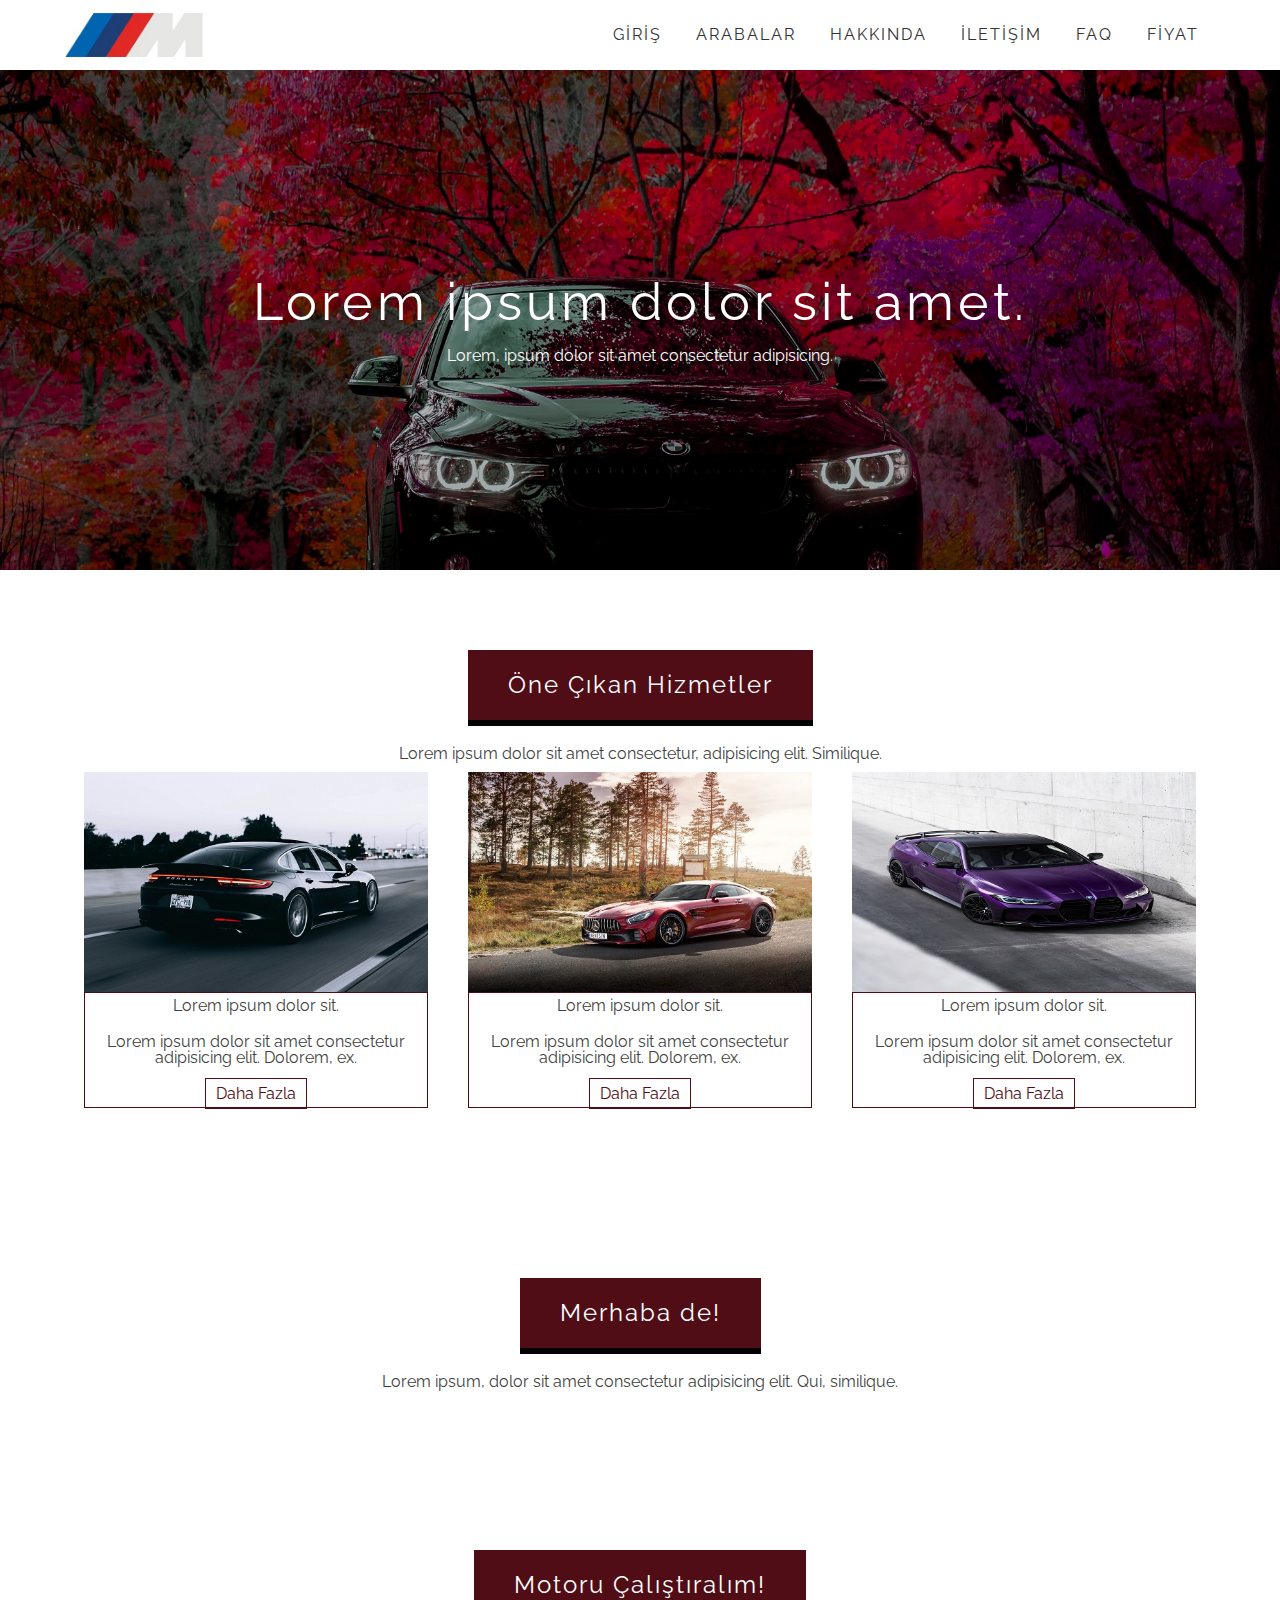
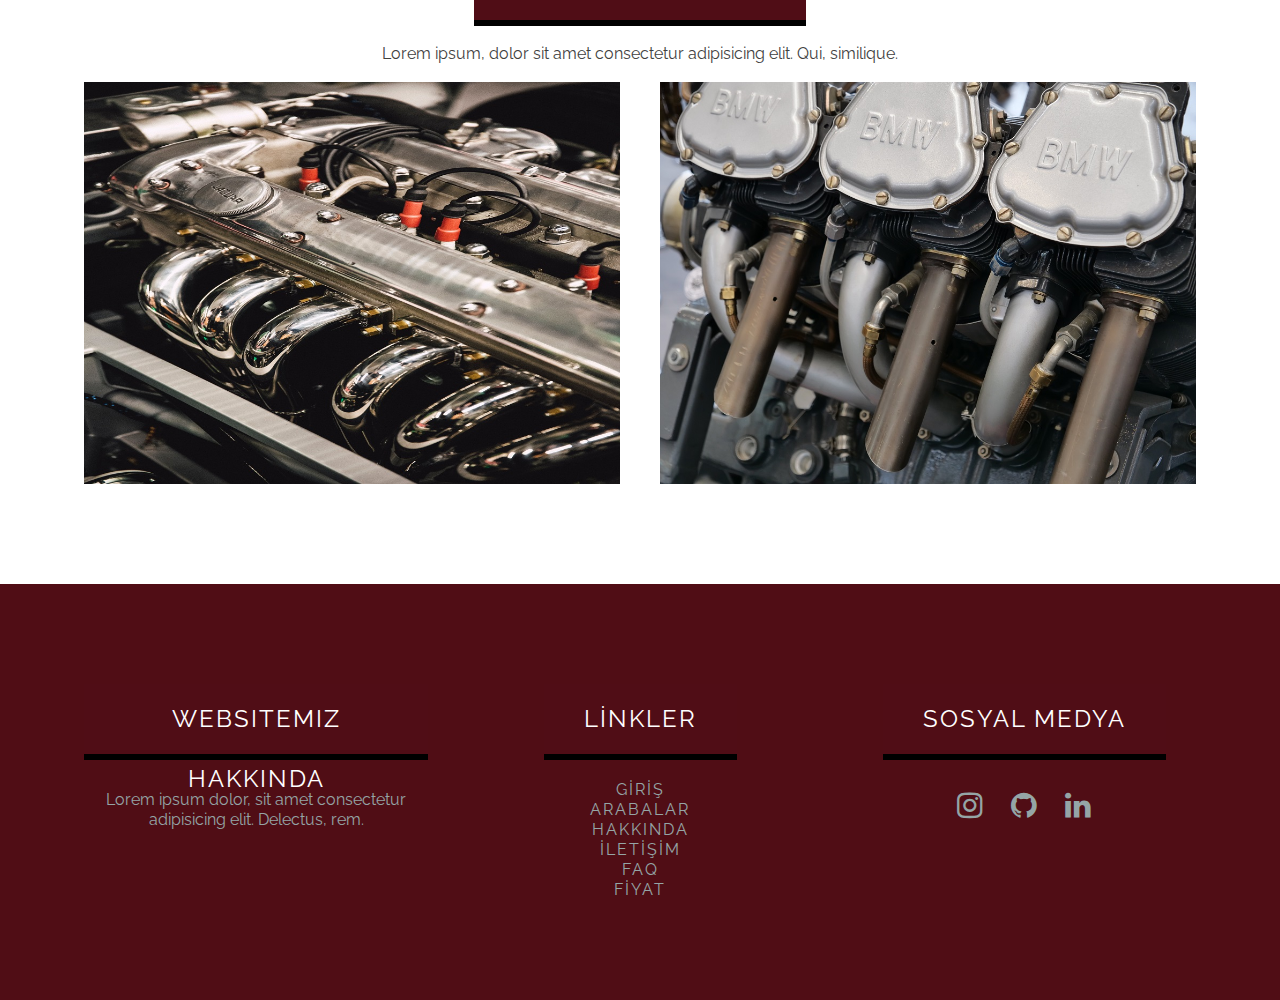
<file: WebTasarımÖdev/index.html>
<!DOCTYPE html>
<html lang="en">
<head>
    <meta charset="UTF-8">
    <meta name="viewport" content="width=device-width, initial-scale=1.0">
    <title>Arabalar - Giriş</title>
    <link rel="stylesheet" href="https://cdnjs.cloudflare.com/ajax/libs/font-awesome/4.7.0/css/font-awesome.min.css">
    <link rel="stylesheet" type="text/css" href="css/reset.css">
    <link rel="stylesheet" type="text/css" href="css/main.css">
</head>
<body>
    <header>
        <div class="container">
         <div class="logo">
          <a href="index.html"><img src="img/ARABAPAGE.jpg"></a>
         </div>
         <div class="menu">
            <ul>
                <li><a href="index.html">GİRİŞ</a></li>
                <li><a href="Arabalar.html">ARABALAR</a></li>
                <li><a href="Hakkinda.html">HAKKINDA</a></li>
                <li><a href="iletisim.html">İLETİŞİM</a></li>
                <li><a href="faq.html">FAQ</a></li>
                <li><a href="Bayilik.html">FİYAT</a></li>
            </ul>
         </div>
    </div>
 </header>
 <!--MAIN SECTION-->
 <section id="mainSlider" class="slider">
    <div id="mainCaption" class="caption">
        <h1>Lorem ipsum dolor sit amet.</h1>
        <P>Lorem, ipsum dolor sit amet consectetur adipisicing.</P>
    </div>
 </section>

<!--fEATURE SECTION-->
<section id="features" class="sectionArea">
    <div class="featuresTop">
        <h2 class="sectionHeader">Öne Çıkan Hizmetler</h2>
        <p>Lorem ipsum dolor sit amet consectetur, adipisicing elit. Similique.</p>
    </div>

    <div class="featuresBody">
        <div class="container">
            <div class="col3">
                <div class="item">
                    <div class="zoom">
                        <img src="img/cars1.jpg">
                    </div>
                    <div class="itemText"><h3>Lorem ipsum dolor sit.</h3> 
                        <P>Lorem ipsum dolor sit amet consectetur adipisicing elit. Dolorem, ex.</P>
                        <a href="#" class="btnDetails">Daha Fazla</a>
                    </div>
                </div>
            </div>
            <div class="col3">
                <div class="item">
                    <div class="zoom">
                        <img src="img/cars2.jpg">
                    </div>
                    <div class="itemText"><h3>Lorem ipsum dolor sit.</h3> 
                        <P>Lorem ipsum dolor sit amet consectetur adipisicing elit. Dolorem, ex.</P>
                        <a href="#" class="btnDetails">Daha Fazla</a>
                    </div>
                </div>
            </div>
            <div class="col3">
                <div class="item">
                    <div class="zoom">
                        <img src="img/cars3.jpg">
                    </div>
                    <div class="itemText"><h3>Lorem ipsum dolor sit.</h3> 
                        <P>Lorem ipsum dolor sit amet consectetur adipisicing elit. Dolorem, ex.</P>
                        <a href="#" class="btnDetails">Daha Fazla</a>
                    </div>
                </div>
            </div>
        </div>
    </div>
</section>
 <!--PARALLAX SECTION-->
 <section id="parallax" class="sectionArea">
<div class="parallaxTop">
<h2 class="sectionHeader">Merhaba de!</h2><p>Lorem ipsum, dolor sit amet consectetur adipisicing elit. Qui, similique.</p></div>
 </section>
 <!--ENGINE SECTION-->
 <section id="engine" class="sectionArea">
<div class="engineTop"><h2 class="sectionHeader">Motoru Çalıştıralım!</h2><p>Lorem ipsum, dolor sit amet consectetur adipisicing elit. Qui, similique.</p></div></div>
<div class="enginebody">
     <div class="container">
        <div class="col2">
          <div class="engineContainer">
            <img src="img/engine1.jpg" class="imageOver">
            <div class="engineOverlay">
                <div class="engineText">Image Text</div>
            </div>
          </div>
    </div>
    <div class="col2">
        <div class="engineContainer">
          <img src="img/engine2.jpg" class="imageOver">
          <div class="engineOverlay">
              <div class="engineText">Image Text</div>
          </div>
        </div>
  </div>
</div>
</div>
 </section>
 <!--FOOTER SECTION-->
<footer class="sectionArea">
    <div class="container">
      <div class="col3">
        <div class="footerItem">
          <h3 class="sectionHeader">WEBSITEMIZ HAKKINDA</h3>
          <a href="index.html"></a>
          <p>Lorem ipsum dolor, sit amet consectetur adipisicing elit. Delectus, rem.</p>
        </div>
      </div>
  
      <div class="col3">
        <div class="footerItem">
          <h3 class="sectionHeader">LİNKLER</h3>
          <ul class="footerLinks">
            <li><a href="index.html">GİRİŞ</a></li>
            <li><a href="Arabalar.html">ARABALAR</a></li>
            <li><a href="Hakkinda.html">HAKKINDA</a></li>
            <li><a href="iletisim.html">İLETİŞİM</a></li>
            <li><a href="faq.html">FAQ</a></li>
            <li><a href="Bayilik.html">FİYAT</a></li>
          </ul>
        </div>
      </div>
  
      <div class="col3">
        <div class="footerItem">
          <h3 class="sectionHeader">SOSYAL MEDYA</h3>
          <ul class="SocialLinks">
            <li><a href="https://www.instagram.com/umutgoal/"><i class="fa fa-instagram"></i></a></li>
            <li><a href="https://github.com/MuhammetKse"><i class="fa fa-github"></i></a></li>
            <li><a href="https://www.linkedin.com/in/muhammet-kose-277693261/"><i class="fa fa-linkedin"></i></a></li>
          </ul>
        </div>
      </div>
    </div>
  </footer>
  
</body>
</html>
</file>
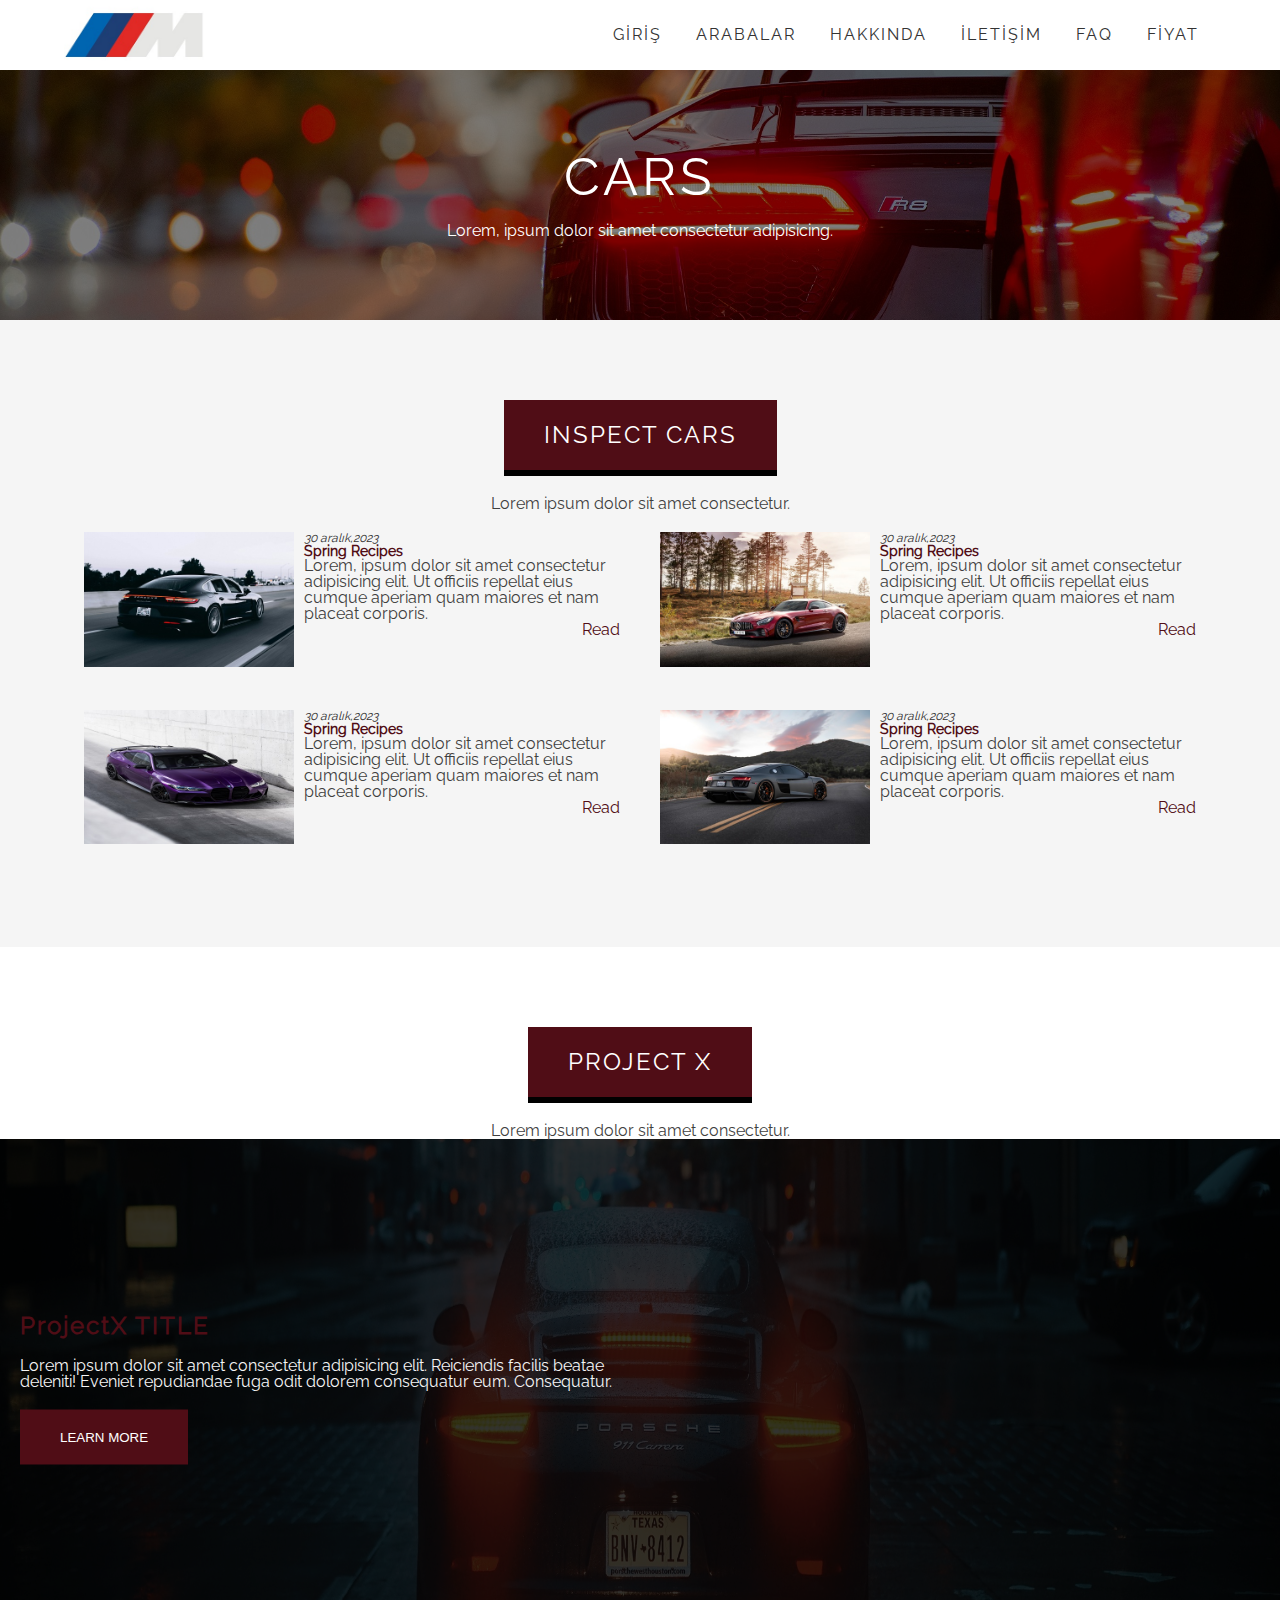
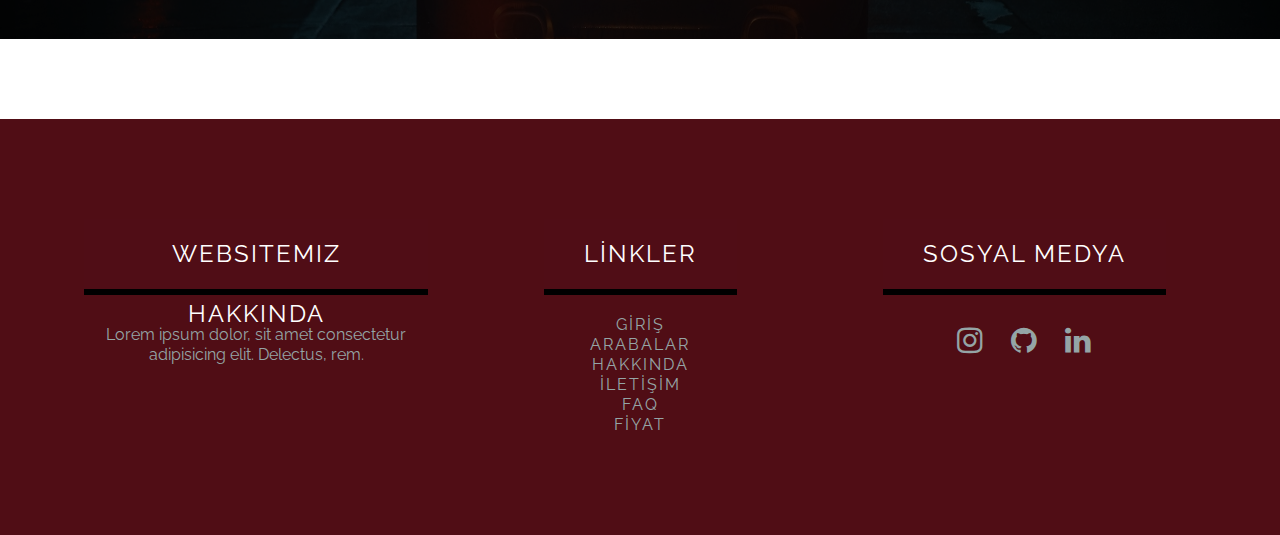
<file: WebTasarımÖdev/Arabalar.html>
<!DOCTYPE html>
<html lang="en">
<head>
    <meta charset="UTF-8">
    <meta name="viewport" content="width=device-width, initial-scale=1.0">
    <title>Arabalar - Giriş</title>
    <link rel="stylesheet" href="https://cdnjs.cloudflare.com/ajax/libs/font-awesome/4.7.0/css/font-awesome.min.css">
    <link rel="stylesheet" type="text/css" href="css/reset.css">
    <link rel="stylesheet" type="text/css" href="css/main.css">
</head>
<body>
    <header>
        <div class="container">
         <div class="logo">
          <a href="index.html"><img src="img/ARABAPAGE.jpg"></a>
         </div>
         <div class="menu">
            <ul>
                <li><a href="index.html">GİRİŞ</a></li>
                <li><a href="Arabalar.html">ARABALAR</a></li>
                <li><a href="Hakkinda.html">HAKKINDA</a></li>
                <li><a href="iletisim.html">İLETİŞİM</a></li>
                <li><a href="faq.html">FAQ</a></li>
                <li><a href="Bayilik.html">FİYAT</a></li>
            </ul>
         </div>
    </div>
 </header>
 <!--MAIN SECTION-->
 <section id="carsSlider" class="slider">
    <div id="carsCaption" class="caption">
        <h1>CARS</h1>
        <P>Lorem, ipsum dolor sit amet consectetur adipisicing.</P>
    </div>
 </section>

<!--INSPECT SECTION-->
<section id="inspect" class="sectionArea">
    <div class="inspectTop">
        <h2 class="sectionHeader">INSPECT CARS</h2>
        <P>Lorem ipsum dolor sit amet consectetur.</P>
    </div>
    <div class="inspectBody">
        <div class="container">
            <div class="col2">
                <div class="inspectImage">
                    <img src="img/cars1.jpg">
                </div>
                <div class="inspectText">
                    <p class="date">30 aralık,2023</p>
                    <h4>Spring Recipes</h4>
                    <p>Lorem, ipsum dolor sit amet consectetur adipisicing elit. Ut officiis repellat eius cumque aperiam quam maiores et nam placeat corporis.</p>
                     <a href="#">Read</a>
                </div>
            </div>
            <div class="col2">
                <div class="inspectImage">
                    <img src="img/cars2.jpg">
                </div>
                <div class="inspectText">
                    <p class="date">30 aralık,2023</p>
                    <h4>Spring Recipes</h4>
                    <p>Lorem, ipsum dolor sit amet consectetur adipisicing elit. Ut officiis repellat eius cumque aperiam quam maiores et nam placeat corporis.</p>
                     <a href="#">Read</a>
                </div>
            </div>
        </div>
        <div class="container">
            <div class="col2">
                <div class="inspectImage">
                    <img src="img/cars3.jpg">
                </div>
                <div class="inspectText">
                    <p class="date">30 aralık,2023<br></p>
                    <h4>Spring Recipes<br></h4>
                    <p>Lorem, ipsum dolor sit amet consectetur adipisicing elit. Ut officiis repellat eius cumque aperiam quam maiores et nam placeat corporis.</p>
                     <a href="#">Read</a>
                </div>
            </div>
            <div class="col2">
                <div class="inspectImage">
                    <img src="img/car4.jpg">
                </div>
                <div class="inspectText">
                    <p class="date">30 aralık,2023<br></p>
                    <h4>Spring Recipes<br></h4>
                    <p>Lorem, ipsum dolor sit amet consectetur adipisicing elit. Ut officiis repellat eius cumque aperiam quam maiores et nam placeat corporis.<br></p>
                     <a href="#">Read</a>
                </div>
            </div>
        </div>
    </div>
</section>
<!--projectx SECTION-->
<section id="projectX" class="sectionArea">
<div class="projectXTop">
    <h2 class="sectionHeader">PROJECT X</h2>
    <P>Lorem ipsum dolor sit amet consectetur.</P>
</div>
<div class="projectXBody">
    <div class="containerFluid">
        <div class="captionPX">
            <div class="col2">
                <div class="projectXInfo">
                    <h4 class="projectXTitle">ProjectX TITLE</h4>
                    <p class="projectXText">Lorem ipsum dolor sit amet consectetur adipisicing elit. Reiciendis facilis beatae deleniti! Eveniet repudiandae fuga odit dolorem consequatur eum. Consequatur.</p>
                    <button type="button" class="ProjectXBTN">LEARN MORE</button>
                </div>
            </div>
            <div class="col2">
                <div class="projectXHighlight">
                    
                </div>
            </div>
        </div>
    </div>
</div>

</section>

 <!--FOOTER SECTION-->
<footer class="sectionArea">
    <div class="container">
      <div class="col3">
        <div class="footerItem">
          <h3 class="sectionHeader">WEBSITEMIZ HAKKINDA</h3>
          <a href="index.html"></a>
          <p>Lorem ipsum dolor, sit amet consectetur adipisicing elit. Delectus, rem.</p>
        </div>
      </div>
  
      <div class="col3">
        <div class="footerItem">
          <h3 class="sectionHeader">LİNKLER</h3>
          <ul class="footerLinks">
            <li><a href="index.html">GİRİŞ</a></li>
            <li><a href="Arabalar.html">ARABALAR</a></li>
            <li><a href="Hakkinda.html">HAKKINDA</a></li>
            <li><a href="iletisim.html">İLETİŞİM</a></li>
            <li><a href="faq.html">FAQ</a></li>
            <li><a href="Bayilik.html">FİYAT</a></li>
          </ul>
        </div>
      </div>
  
      <div class="col3">
        <div class="footerItem">
          <h3 class="sectionHeader">SOSYAL MEDYA</h3>
          <ul class="SocialLinks">
            <li><a href="https://www.instagram.com/umutgoal/"><i class="fa fa-instagram"></i></a></li>
            <li><a href="https://github.com/MuhammetKse"><i class="fa fa-github"></i></a></li>
            <li><a href="https://www.linkedin.com/in/muhammet-kose-277693261/"><i class="fa fa-linkedin"></i></a></li>
          </ul>
        </div>
      </div>
    </div>
  </footer>
  
</body>
</html>
</file>
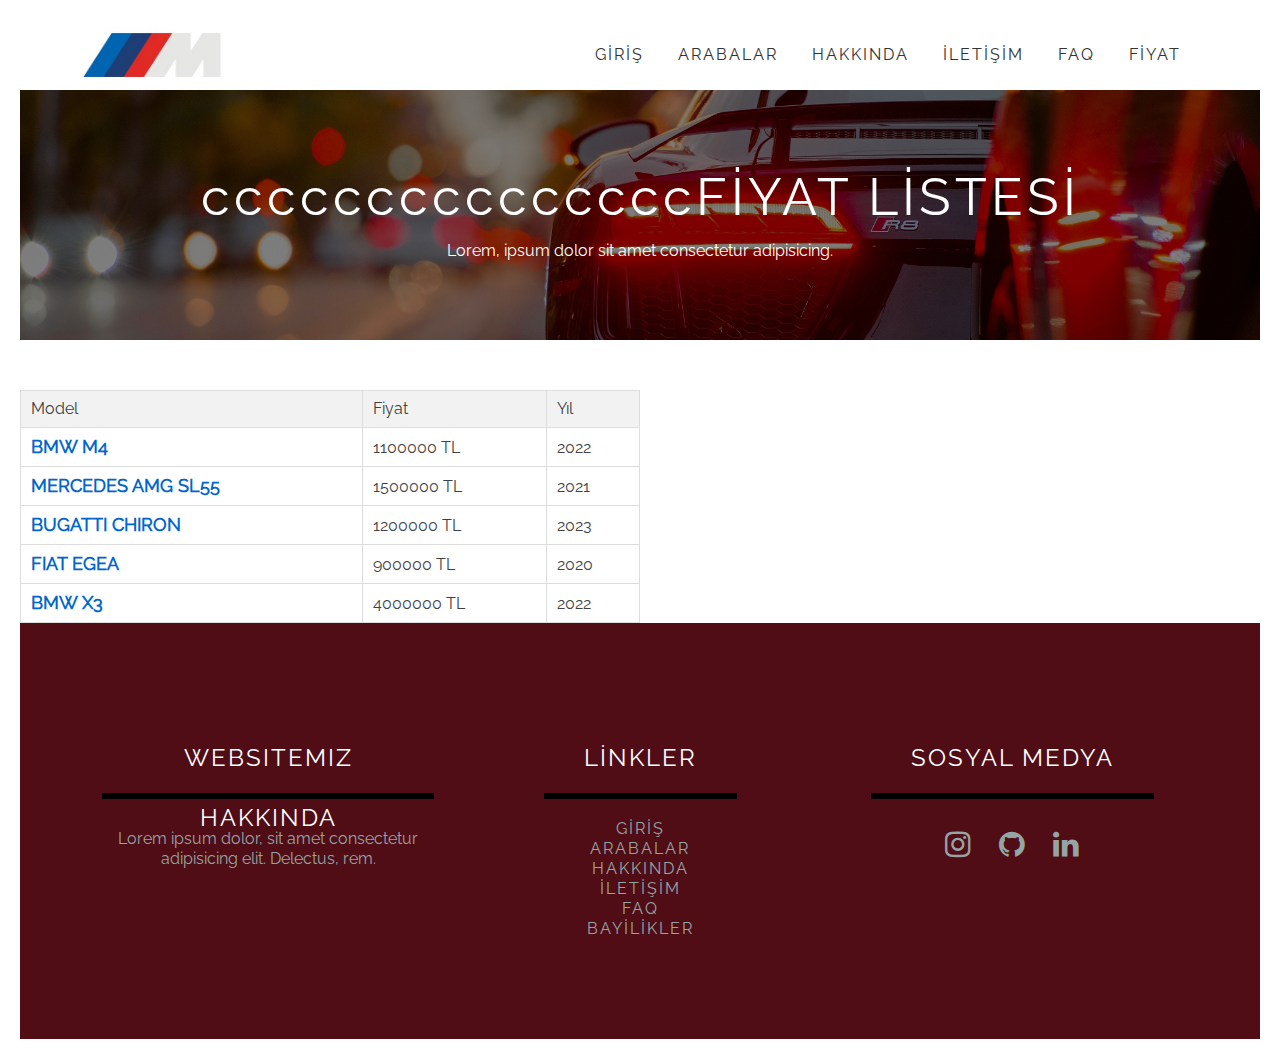
<file: WebTasarımÖdev/Bayilik.html>
<!DOCTYPE html>
<html lang="en">
<head>
    <meta charset="UTF-8">
    <meta name="viewport" content="width=device-width, initial-scale=1.0">
    <title>Arabalar - Giriş</title>
    <link rel="stylesheet" href="https://cdnjs.cloudflare.com/ajax/libs/font-awesome/4.7.0/css/font-awesome.min.css">
    <link rel="stylesheet" type="text/css" href="css/reset.css">
    <link rel="stylesheet" type="text/css" href="css/main.css">
</head>
<body>
    <header>
        <div class="container">
         <div class="logo">
          <a href="index.html"><img src="img/ARABAPAGE.jpg"></a>
         </div>
         <div class="menu">
            <ul>
                <li><a href="index.html">GİRİŞ</a></li>
                <li><a href="Arabalar.html">ARABALAR</a></li>
                <li><a href="Hakkinda.html">HAKKINDA</a></li>
                <li><a href="iletisim.html">İLETİŞİM</a></li>
                <li><a href="faq.html">FAQ</a></li>
                <li><a href="Bayilik.html">FİYAT</a></li>
            </ul>
         </div>
    </div>
 </header>
 <!--MAIN SECTION-->
 <section id="FAQSlider" class="slider">
    <div id="FAQCaption" class="caption">
        <h1 style="color:white">cccccccccccccccFİYAT LİSTESİ</h1>
        <P>Lorem, ipsum dolor sit amet consectetur adipisicing.</P>
    </div>
 </section>

 
 <!DOCTYPE html>
 <html lang="tr">
 <head>
     <meta charset="UTF-8">
     <meta name="viewport" content="width=device-width, initial-scale=1.0">
     <title>Araba Galerisi - Sık Sorulan Sorular</title>
     <style>
        

    table {
      border-collapse: collapse;
      width: 50%;
      margin-top: 50px;
    }

    th, td {
      border: 1px solid #ddd;
      padding: 10px;
      text-align: left;
    }

    th {
      background-color: #f2f2f2;
    }

    
         body {
             background: white;
             color: #3f3f3f;
             font: 14px/28px;
             font-family: 'Raleway', sans-serif;
             margin: 20px;
         }
 
         h1 {
             font-size: 52px;
             letter-spacing: 4px;
             margin-bottom: 20px;
         }
 
         .sectionHeader {
             background: #500d16;
             border-bottom: 6px solid #000;
             height: 60px;
             color: white;
             display: inline-block;
             line-height: 60px;
             font-size: 24px;
             padding: 5px 40px;
             letter-spacing: 2px;
             margin-bottom: 20px;
         }
 
         .faq-section {
             padding: 20px;
         }
 
         .faq-item {
             margin-bottom: 20px;
         }
 
         .question {
             font-weight: bold;
             color: #0066cc;
             font-size: 18px;
         }
 
         .answer {
             margin-top: 10px;
             color: #3f3f3f;
         }
     </style>
 </head>
 </body>
 </html>
 <table>
    <thead>
        <tr>
            <th>Model</th>
            <th>Fiyat</th>
            <th>Yıl</th>
        </tr>
    </thead>
    <tbody>
        <tr>
            <td class="question">BMW M4</td>
            <td class="answer">1100000 TL</td>
            <td class="answer">2022</td>
        </tr>
        <tr>
            <td class="question">MERCEDES AMG SL55</td>
            <td class="answer">1500000 TL</td>
            <td class="answer">2021</td>
        </tr>
        <tr>
            <td class="question">BUGATTI CHIRON</td>
            <td class="answer">1200000 TL</td>
            <td class="answer">2023</td>
        </tr>
        <tr>
            <td class="question">FIAT EGEA</td>
            <td class="answer">900000 TL</td>
            <td class="answer">2020</td>
        </tr>
        <tr>
            <td class="question">BMW X3</td>
            <td class="answer">4000000 TL</td>
            <td class="answer">2022</td>
        </tr>
    </tbody>
</table>

 <!--FOOTER SECTION-->
<footer class="sectionArea">
    <div class="container">
      <div class="col3">
        <div class="footerItem">
          <h3 class="sectionHeader">WEBSITEMIZ HAKKINDA</h3>
          <a href="index.html"></a>
          <p>Lorem ipsum dolor, sit amet consectetur adipisicing elit. Delectus, rem.</p>
        </div>
      </div>
  
      <div class="col3">
        <div class="footerItem">
          <h3 class="sectionHeader">LİNKLER</h3>
          <ul class="footerLinks">
            <li><a href="index.html">GİRİŞ</a></li>
            <li><a href="Arabalar.html">ARABALAR</a></li>
            <li><a href="Hakkinda.html">HAKKINDA</a></li>
            <li><a href="iletisim.html">İLETİŞİM</a></li>
            <li><a href="faq.html">FAQ</a></li>
            <li><a href="Bayilik.html">BAYİLİKLER</a></li>
          </ul>
        </div>
      </div>
  
      <div class="col3">
        <div class="footerItem">
          <h3 class="sectionHeader">SOSYAL MEDYA</h3>
          <ul class="SocialLinks">
            <li><a href="https://www.instagram.com/umutgoal/"><i class="fa fa-instagram"></i></a></li>
            <li><a href="https://github.com/MuhammetKse"><i class="fa fa-github"></i></a></li>
            <li><a href="https://www.linkedin.com/in/muhammet-kose-277693261/"><i class="fa fa-linkedin"></i></a></li>
          </ul>
        </div>
      </div>
    </div>
  </footer>
  
</body>
</html>
</file>
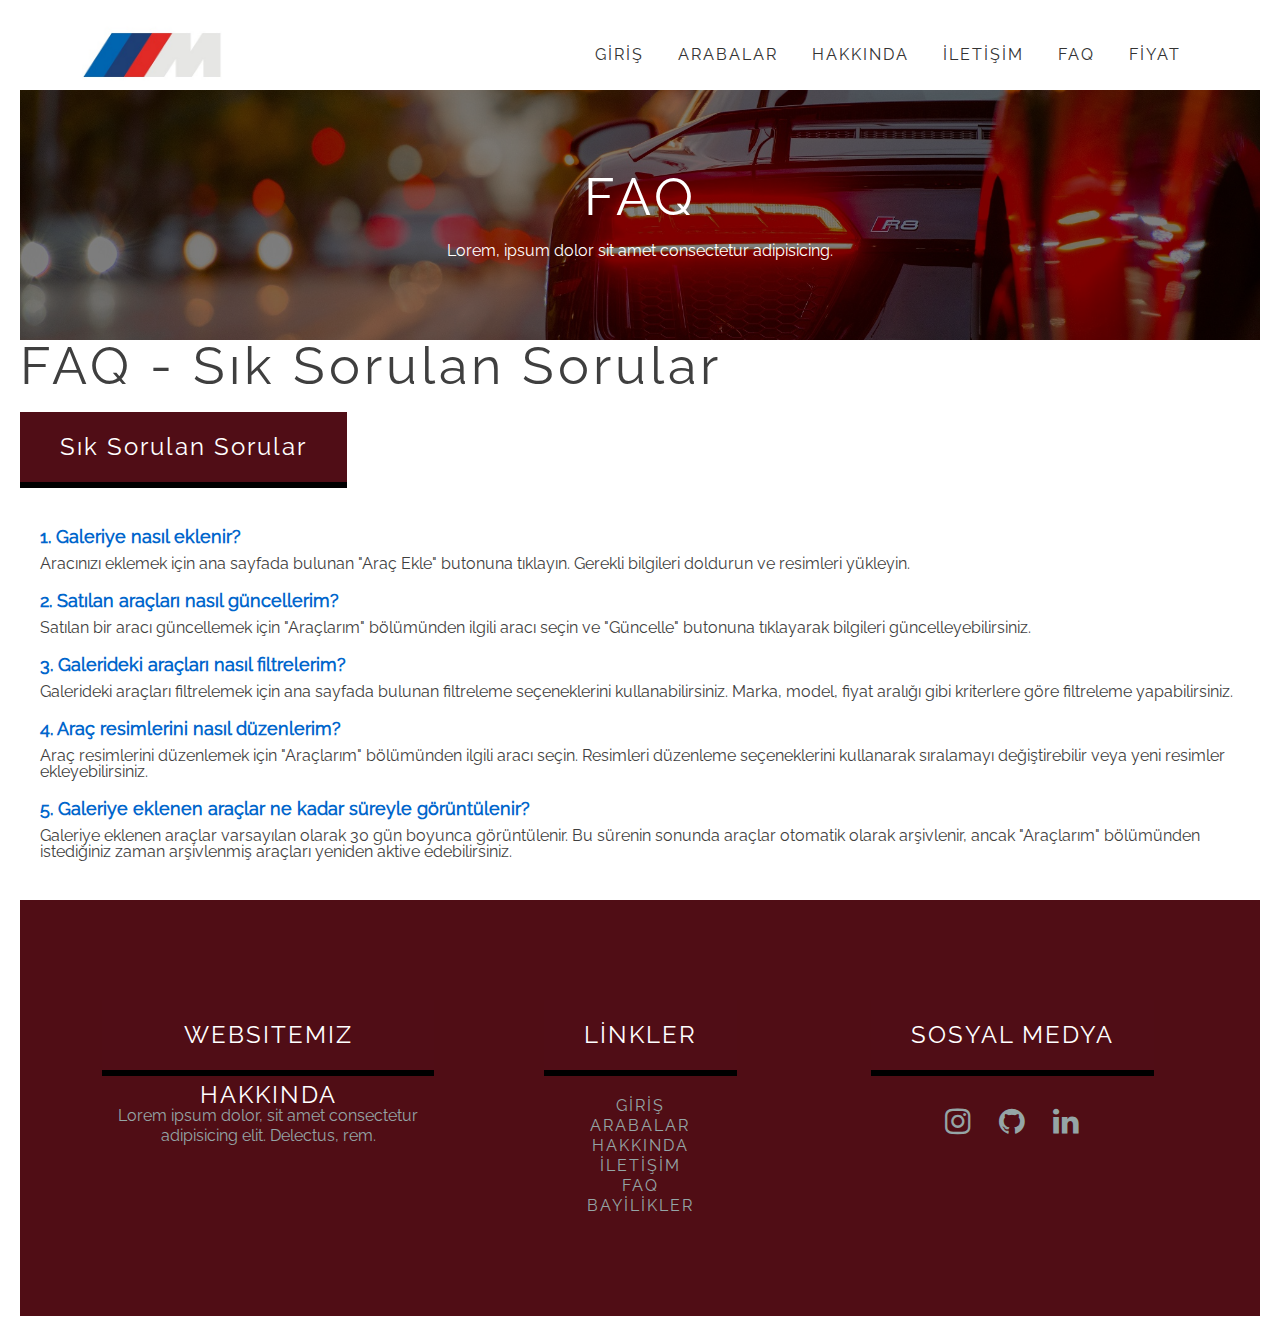
<file: WebTasarımÖdev/faq.html>
<!DOCTYPE html>
<html lang="en">
<head>
    <meta charset="UTF-8">
    <meta name="viewport" content="width=device-width, initial-scale=1.0">
    <title>Arabalar - Giriş</title>
    <link rel="stylesheet" href="https://cdnjs.cloudflare.com/ajax/libs/font-awesome/4.7.0/css/font-awesome.min.css">
    <link rel="stylesheet" type="text/css" href="css/reset.css">
    <link rel="stylesheet" type="text/css" href="css/main.css">
</head>
<body>
    <header>
        <div class="container">
         <div class="logo">
          <a href="index.html"><img src="img/ARABAPAGE.jpg"></a>
         </div>
         <div class="menu">
            <ul>
                <li><a href="index.html">GİRİŞ</a></li>
                <li><a href="Arabalar.html">ARABALAR</a></li>
                <li><a href="Hakkinda.html">HAKKINDA</a></li>
                <li><a href="iletisim.html">İLETİŞİM</a></li>
                <li><a href="faq.html">FAQ</a></li>
                <li><a href="Bayilik.html">FİYAT</a></li>
            </ul>
         </div>
    </div>
 </header>
 <!--MAIN SECTION-->
 <section id="FAQSlider" class="slider">
    <div id="FAQCaption" class="caption">
        <h1>FAQ</h1>
        <P>Lorem, ipsum dolor sit amet consectetur adipisicing.</P>
    </div>
 </section>

 <!DOCTYPE html>
 <html lang="tr">
 <head>
     <meta charset="UTF-8">
     <meta name="viewport" content="width=device-width, initial-scale=1.0">
     <title>Araba Galerisi - Sık Sorulan Sorular</title>
     <style>
         body {
             background: white;
             color: #3f3f3f;
             font: 14px/28px;
             font-family: 'Raleway', sans-serif;
             margin: 20px;
         }
 
         h1 {
             font-size: 52px;
             letter-spacing: 4px;
             margin-bottom: 20px;
         }
 
         .sectionHeader {
             background: #500d16;
             border-bottom: 6px solid #000;
             height: 60px;
             color: white;
             display: inline-block;
             line-height: 60px;
             font-size: 24px;
             padding: 5px 40px;
             letter-spacing: 2px;
             margin-bottom: 20px;
         }
 
         .faq-section {
             padding: 20px;
         }
 
         .faq-item {
             margin-bottom: 20px;
         }
 
         .question {
             font-weight: bold;
             color: #0066cc;
             font-size: 18px;
         }
 
         .answer {
             margin-top: 10px;
             color: #3f3f3f;
         }
     </style>
 </head>
 <body>
     <h1>FAQ - Sık Sorulan Sorular</h1>
 
     <div class="sectionHeader">Sık Sorulan Sorular</div>
 
     <div class="faq-section">
         <div class="faq-item">
             <div class="question">1. Galeriye nasıl eklenir?</div>
             <div class="answer">Aracınızı eklemek için ana sayfada bulunan "Araç Ekle" butonuna tıklayın. Gerekli bilgileri doldurun ve resimleri yükleyin.</div>
         </div>
 
         <div class="faq-item">
             <div class="question">2. Satılan araçları nasıl güncellerim?</div>
             <div class="answer">Satılan bir aracı güncellemek için "Araçlarım" bölümünden ilgili aracı seçin ve "Güncelle" butonuna tıklayarak bilgileri güncelleyebilirsiniz.</div>
         </div>
 
         <div class="faq-item">
             <div class="question">3. Galerideki araçları nasıl filtrelerim?</div>
             <div class="answer">Galerideki araçları filtrelemek için ana sayfada bulunan filtreleme seçeneklerini kullanabilirsiniz. Marka, model, fiyat aralığı gibi kriterlere göre filtreleme yapabilirsiniz.</div>
         </div>
 
         <div class="faq-item">
             <div class="question">4. Araç resimlerini nasıl düzenlerim?</div>
             <div class="answer">Araç resimlerini düzenlemek için "Araçlarım" bölümünden ilgili aracı seçin. Resimleri düzenleme seçeneklerini kullanarak sıralamayı değiştirebilir veya yeni resimler ekleyebilirsiniz.</div>
         </div>
 
         <div class="faq-item">
             <div class="question">5. Galeriye eklenen araçlar ne kadar süreyle görüntülenir?</div>
             <div class="answer">Galeriye eklenen araçlar varsayılan olarak 30 gün boyunca görüntülenir. Bu sürenin sonunda araçlar otomatik olarak arşivlenir, ancak "Araçlarım" bölümünden istediğiniz zaman arşivlenmiş araçları yeniden aktive edebilirsiniz.</div>
         </div>
 
         <!-- Dilerseniz bu şablonu çoğaltarak daha fazla soru ve cevap ekleyebilirsiniz. -->
 
     </div>
 </body>
 </html>
 

 <!--FOOTER SECTION-->
<footer class="sectionArea">
    <div class="container">
      <div class="col3">
        <div class="footerItem">
          <h3 class="sectionHeader">WEBSITEMIZ HAKKINDA</h3>
          <a href="index.html"></a>
          <p>Lorem ipsum dolor, sit amet consectetur adipisicing elit. Delectus, rem.</p>
        </div>
      </div>
  
      <div class="col3">
        <div class="footerItem">
          <h3 class="sectionHeader">LİNKLER</h3>
          <ul class="footerLinks">
            <li><a href="index.html">GİRİŞ</a></li>
            <li><a href="Arabalar.html">ARABALAR</a></li>
            <li><a href="Hakkinda.html">HAKKINDA</a></li>
            <li><a href="iletisim.html">İLETİŞİM</a></li>
            <li><a href="faq.html">FAQ</a></li>
            <li><a href="Bayilik.html">BAYİLİKLER</a></li>
          </ul>
        </div>
      </div>
  
      <div class="col3">
        <div class="footerItem">
          <h3 class="sectionHeader">SOSYAL MEDYA</h3>
          <ul class="SocialLinks">
            <li><a href="https://www.instagram.com/umutgoal/"><i class="fa fa-instagram"></i></a></li>
            <li><a href="https://github.com/MuhammetKse"><i class="fa fa-github"></i></a></li>
            <li><a href="https://www.linkedin.com/in/muhammet-kose-277693261/"><i class="fa fa-linkedin"></i></a></li>
          </ul>
        </div>
      </div>
    </div>
  </footer>
  
</body>
</html>
</file>
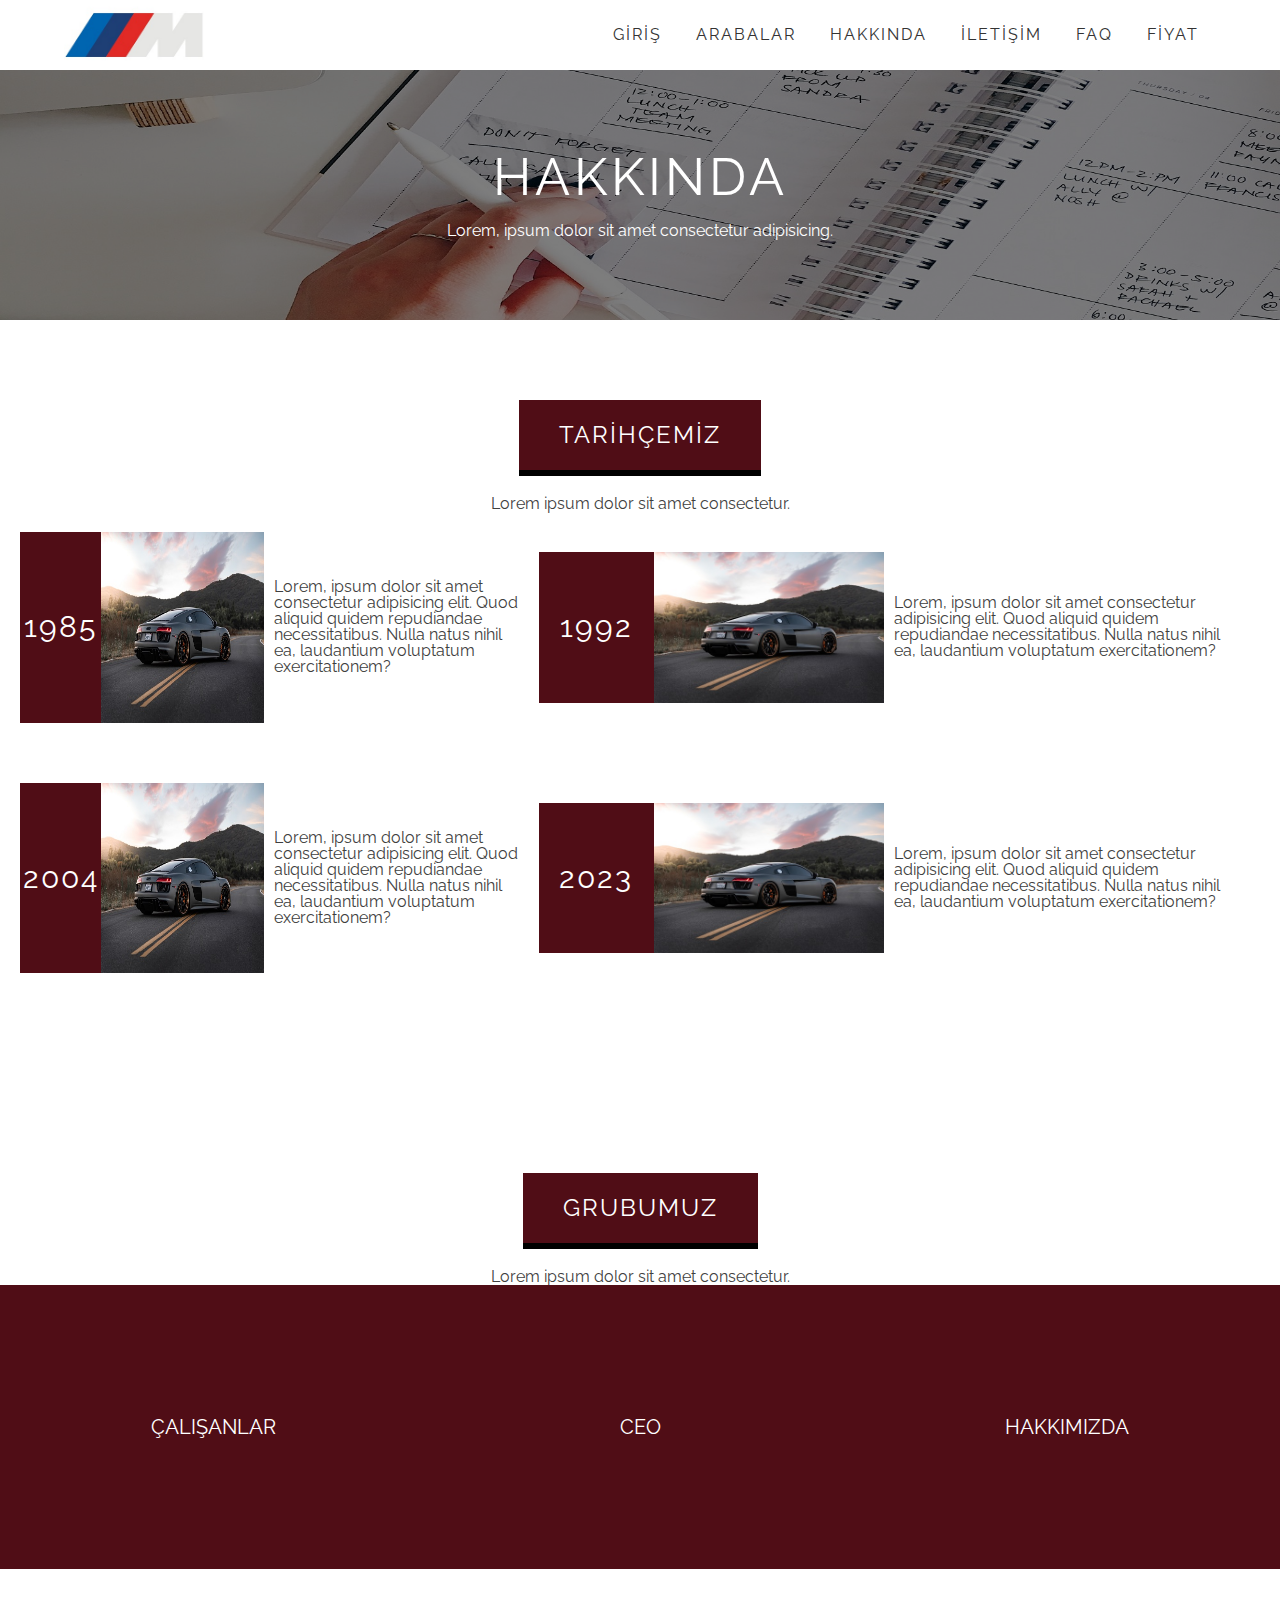
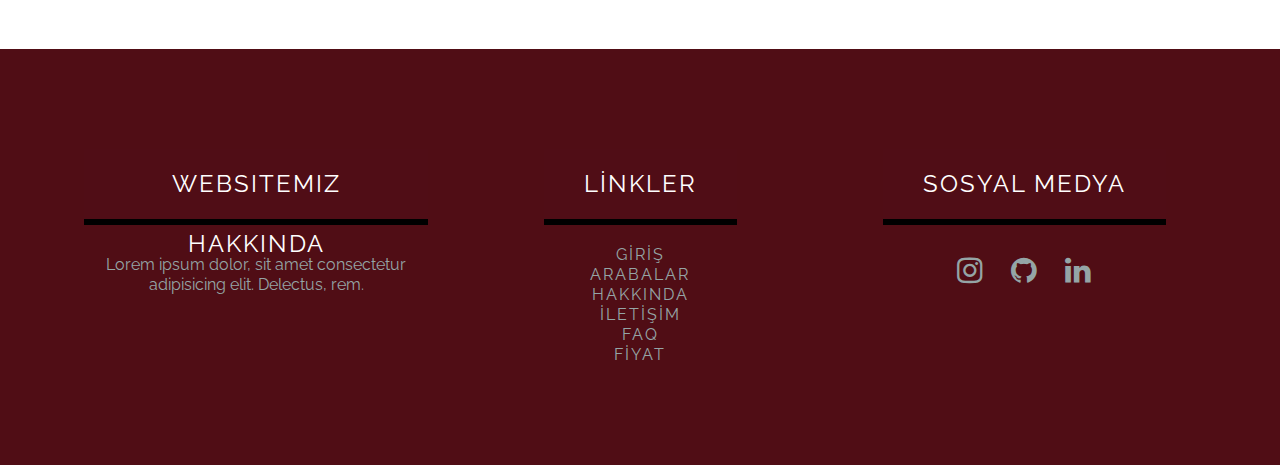
<file: WebTasarımÖdev/Hakkinda.html>
<!DOCTYPE html>
<html lang="en">
<head>
    <meta charset="UTF-8">
    <meta name="viewport" content="width=device-width, initial-scale=1.0">
    <title>Arabalar - Giriş</title>
    <link rel="stylesheet" href="https://cdnjs.cloudflare.com/ajax/libs/font-awesome/4.7.0/css/font-awesome.min.css">
    <link rel="stylesheet" type="text/css" href="css/reset.css">
    <link rel="stylesheet" type="text/css" href="css/main.css">
</head>
<body>
    <header>
        <div class="container">
         <div class="logo">
          <a href="index.html"><img src="img/ARABAPAGE.jpg"></a>
         </div>
         <div class="menu">
            <ul>
                <li><a href="index.html">GİRİŞ</a></li>
                <li><a href="Arabalar.html">ARABALAR</a></li>
                <li><a href="Hakkinda.html">HAKKINDA</a></li>
                <li><a href="iletisim.html">İLETİŞİM</a></li>
                <li><a href="faq.html">FAQ</a></li>
                <li><a href="Bayilik.html">FİYAT</a></li>
            </ul>
         </div>
    </div>
 </header>
 <!--MAIN SECTION-->
 <section id="aboutSlider" class="slider">
    <div id="aboutCaption" class="caption">
        <h1>HAKKINDA</h1>
        <P>Lorem, ipsum dolor sit amet consectetur adipisicing.</P>
    </div>
 </section>

<!-- OUR HISTORY SECTION -->
<section id="ourUsHistory" class="sectionArea">
    <div class="ourHistoryTop">
        <h2 class="sectionHeader">TARİHÇEMİZ</h2>
        <P>Lorem ipsum dolor sit amet consectetur.</P>
    </div>
    <div class="ourHistoryBody">
       <div class="containerFluid">
        <div class="col2">
         <div class="ourHistoryDate">
            <p>1985</p>
         </div>
         <div class="ourHistoryImage">
            <img src="img/car4.jpg">
         </div>
         <div class="ourHistoryText">
            <p>Lorem, ipsum dolor sit amet consectetur adipisicing elit. Quod aliquid quidem repudiandae necessitatibus. Nulla natus nihil ea, laudantium voluptatum exercitationem?</p>

         </div>
         <div class="col2">
            <div class="ourHistoryDate">
               <p>1992</p>
            </div>
            <div class="ourHistoryImage">
               <img src="img/car4.jpg">
            </div>
            <div class="ourHistoryText">
               <p>Lorem, ipsum dolor sit amet consectetur adipisicing elit. Quod aliquid quidem repudiandae necessitatibus. Nulla natus nihil ea, laudantium voluptatum exercitationem?</p>
               
            </div>
        </div>
       </div>

     
</div>
<div class="containerFluid">
    <div class="col2">
     <div class="ourHistoryDate">
        <p>2004</p>
     </div>
     <div class="ourHistoryImage">
        <img src="img/car4.jpg">
     </div>
     <div class="ourHistoryText">
        <p>Lorem, ipsum dolor sit amet consectetur adipisicing elit. Quod aliquid quidem repudiandae necessitatibus. Nulla natus nihil ea, laudantium voluptatum exercitationem?</p>

     </div>
     <div class="col2">
        <div class="ourHistoryDate">
           <p>2023</p>
        </div>
        <div class="ourHistoryImage">
           <img src="img/car4.jpg">
        </div>
        <div class="ourHistoryText">
           <p>Lorem, ipsum dolor sit amet consectetur adipisicing elit. Quod aliquid quidem repudiandae necessitatibus. Nulla natus nihil ea, laudantium voluptatum exercitationem?</p>
           
        </div>
    </div>
   </div>

 
</div>
    </div>
</section>

<!-- TEAM SECTION -->

<section id="team" class="sectionArea">

    <div class="ourHistoryTop">
        <h2 class="sectionHeader">GRUBUMUZ</h2>
        <P>Lorem ipsum dolor sit amet consectetur.</P>
    </div>
    <div class="teamBody">
        <div class="containerFluid">
            <div class="col3">
                 <div class="teamMember">
                    <img src="img/ceo1.jpeg" class="teamMemberImg">
                    <div class="teamMemberInfo">
                        <h5>Umut Köse</h5>
                        <ul class="MemberSocialLinks">
                            <li><a href="#"><i class="fa fa-github"></i></a></li>
                            <li><a href="#"><i class="fa fa-instagram"></i></a></li>
                            <li><a href="#"><i class="fa fa-linkedin"></i></a></li>
                        </ul>
                    </div>
                    <div class="teamMemberOverlay">
                        <div class="teamTitle">ÇALIŞANLAR</div>
                    </div>
                 </div>
            </div>
            <div class="col3">
                <div class="teamMember">
                   <img src="img/ceo3.jpeg" class="teamMemberImg">
                   <div class="teamMemberInfo">
                       <h5>Umut Köse</h5>
                       <ul class="MemberSocialLinks">
                           <li><a href="#"><i class="fa fa-github"></i></a></li>
                           <li><a href="#"><i class="fa fa-instagram"></i></a></li>
                           <li><a href="#"><i class="fa fa-linkedin"></i></a></li>
                       </ul>
                   </div>
                   <div class="teamMemberOverlay">
                       <div class="teamTitle">CEO</div>
                   </div>
                </div>
           </div>
           <div class="col3">
            <div class="teamMember">
               <img src="img/ceo2.jpeg" class="teamMemberImg">
               <div class="teamMemberInfo">
                   <h5>Umut Köse</h5>
                   <ul class="MemberSocialLinks">
                       <li><a href="#"><i class="fa fa-github"></i></a></li>
                       <li><a href="#"><i class="fa fa-instagram"></i></a></li>
                       <li><a href="#"><i class="fa fa-linkedin"></i></a></li>
                   </ul>
               </div>
               <div class="teamMemberOverlay">
                   <div class="teamTitle">HAKKIMIZDA</div>
               </div>
            </div>
       </div>
        </div>
    </div>


</section>

 <!--FOOTER SECTION-->
<footer class="sectionArea">
    <div class="container">
      <div class="col3">
        <div class="footerItem">
          <h3 class="sectionHeader">WEBSITEMIZ HAKKINDA</h3>
          <a href="index.html"></a>
          <p>Lorem ipsum dolor, sit amet consectetur adipisicing elit. Delectus, rem.</p>
        </div>
      </div>
  
      <div class="col3">
        <div class="footerItem">
          <h3 class="sectionHeader">LİNKLER</h3>
          <ul class="footerLinks">
            <li><a href="index.html">GİRİŞ</a></li>
            <li><a href="Arabalar.html">ARABALAR</a></li>
            <li><a href="Hakkinda.html">HAKKINDA</a></li>
            <li><a href="iletisim.html">İLETİŞİM</a></li>
            <li><a href="faq.html">FAQ</a></li>
            <li><a href="Bayilik.html">FİYAT</a></li>
          </ul>
        </div>
      </div>
  
      <div class="col3">
        <div class="footerItem">
          <h3 class="sectionHeader">SOSYAL MEDYA</h3>
          <ul class="SocialLinks">
            <li><a href="https://www.instagram.com/umutgoal/"><i class="fa fa-instagram"></i></a></li>
            <li><a href="https://github.com/MuhammetKse"><i class="fa fa-github"></i></a></li>
            <li><a href="https://www.linkedin.com/in/muhammet-kose-277693261/"><i class="fa fa-linkedin"></i></a></li>
          </ul>
        </div>
      </div>
    </div>
  </footer>
  
</body>
</html>
</file>
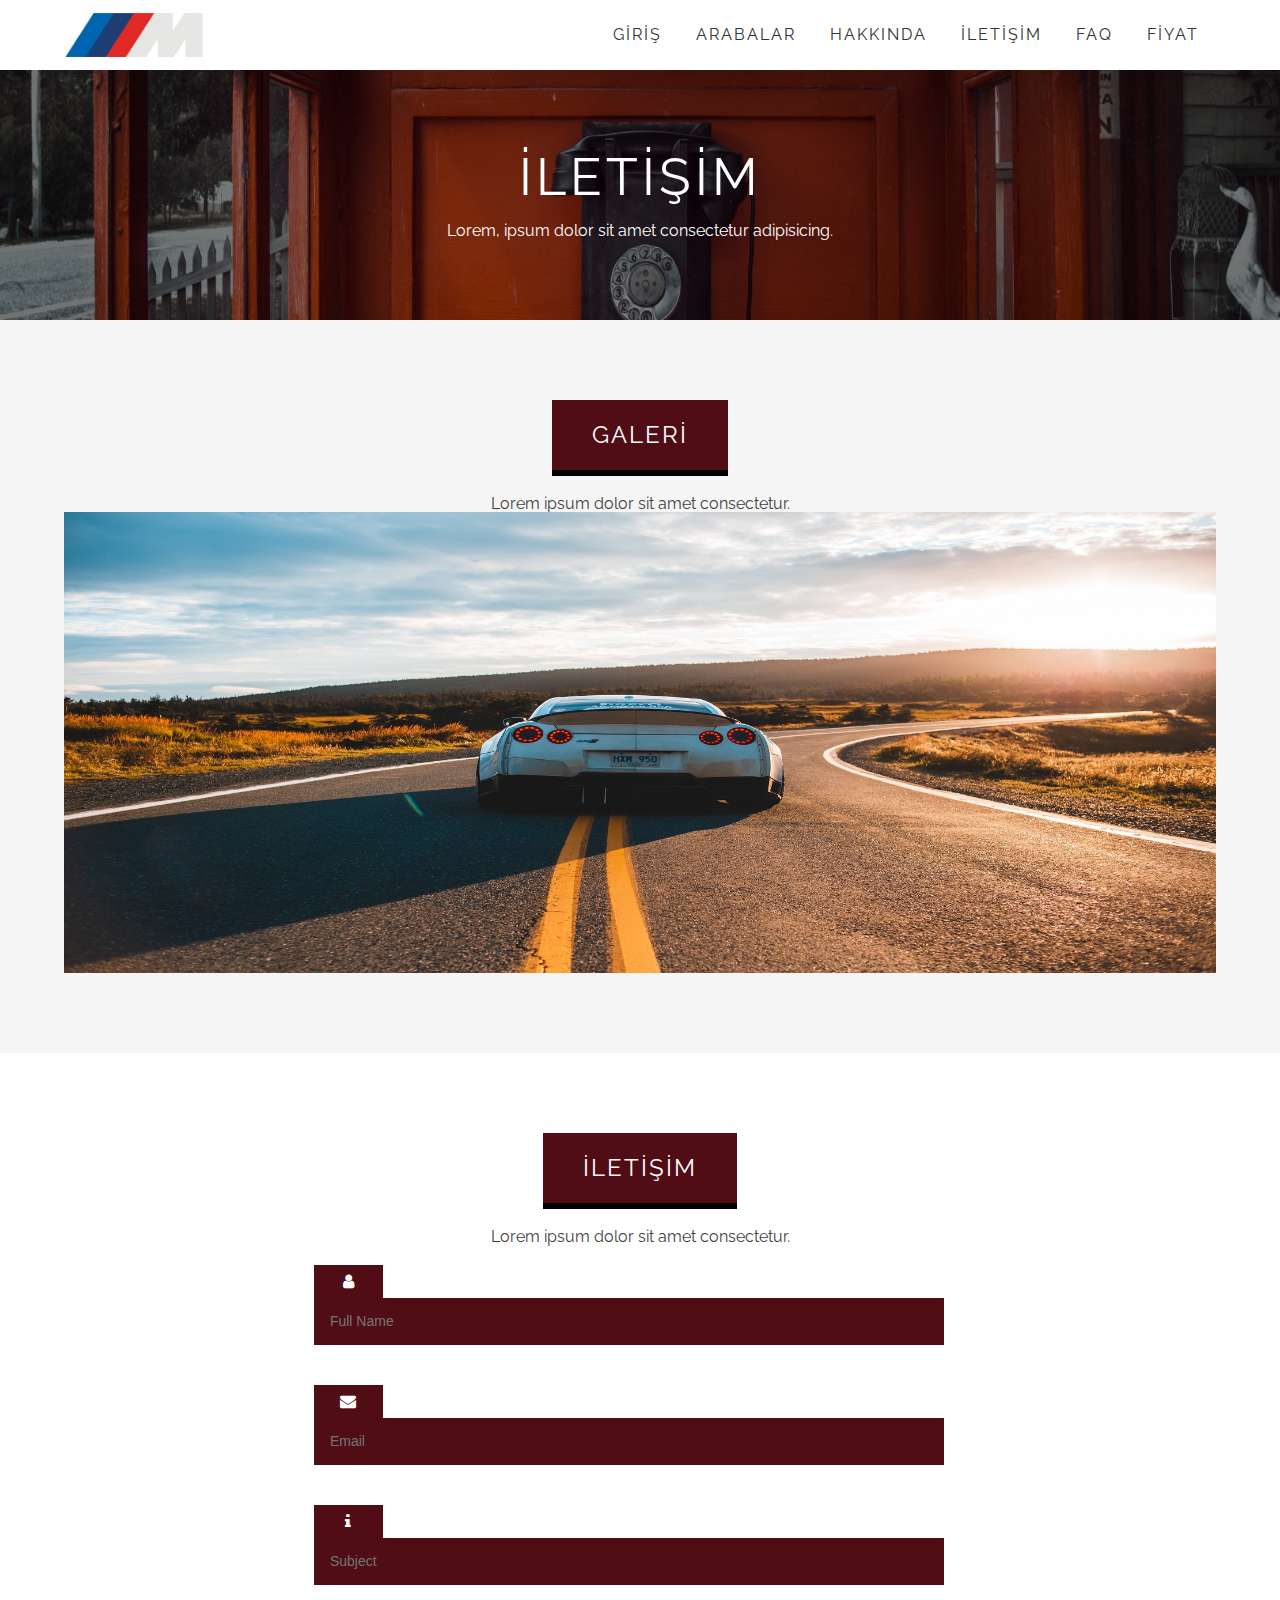
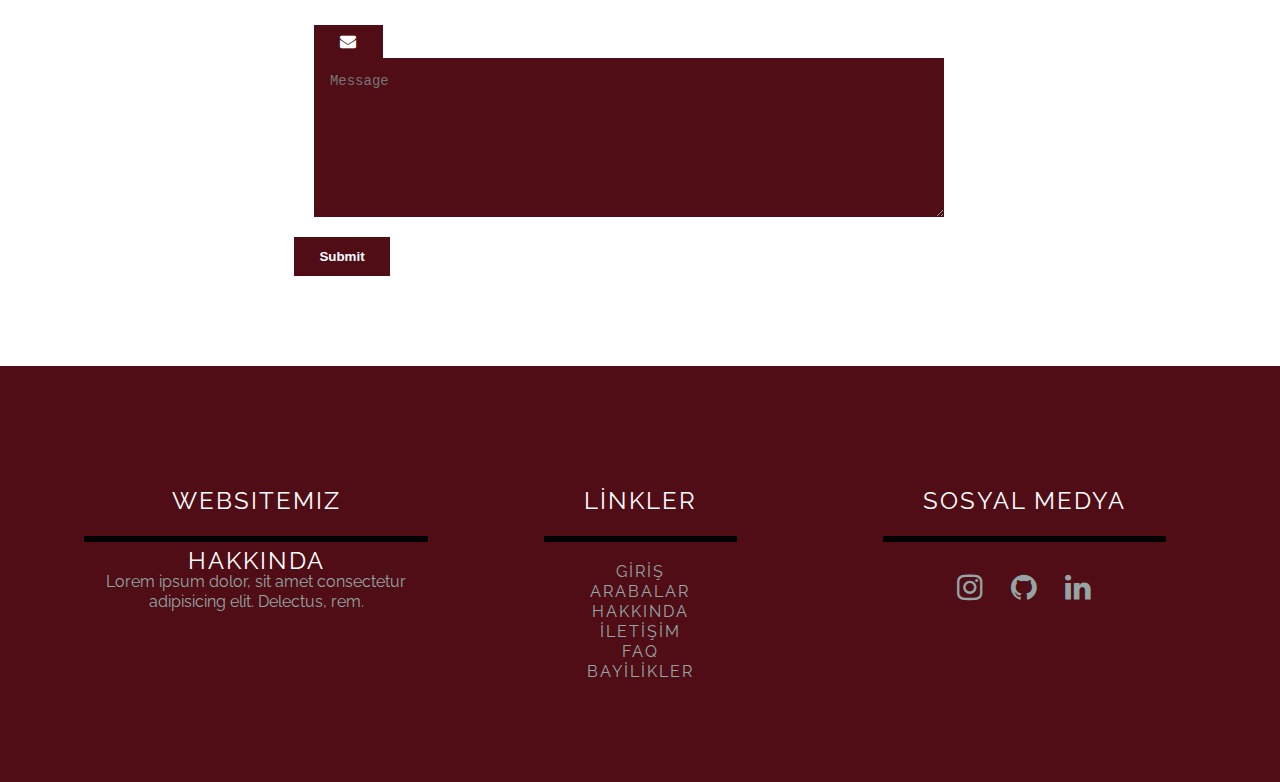
<file: WebTasarımÖdev/iletisim.html>
<!DOCTYPE html>
<html lang="en">
<head>
    <meta charset="UTF-8">
    <meta name="viewport" content="width=device-width, initial-scale=1.0">
    <title>Arabalar - Giriş</title>
    <link rel="stylesheet" href="https://cdnjs.cloudflare.com/ajax/libs/font-awesome/4.7.0/css/font-awesome.min.css">
    <link rel="stylesheet" type="text/css" href="css/reset.css">
    <link rel="stylesheet" type="text/css" href="css/main.css">
</head>
<body>
    <header>
        <div class="container">
         <div class="logo">
          <a href="index.html"><img src="img/ARABAPAGE.jpg"></a>
         </div>
         <div class="menu">
            <ul>
                <li><a href="index.html">GİRİŞ</a></li>
                <li><a href="Arabalar.html">ARABALAR</a></li>
                <li><a href="Hakkinda.html">HAKKINDA</a></li>
                <li><a href="iletisim.html">İLETİŞİM</a></li>
                <li><a href="faq.html">FAQ</a></li>
                <li><a href="Bayilik.html">FİYAT</a></li>
            </ul>
         </div>
    </div>
 </header>
 <!--MAIN SECTION-->
 <section id="contactSlider" class="slider">
    <div id="contactCaption" class="caption">
        <h1>İLETİŞİM</h1>
        <P>Lorem, ipsum dolor sit amet consectetur adipisicing.</P>
    </div>
 </section>

<!-- gallery section -->
<section id="gallery" class="sectionArea">
    <div  class="galleryTop">
        <h2 class="sectionHeader">GALERİ</h2>
        <P>Lorem ipsum dolor sit amet consectetur.</P>
    </div>
    <div class="galleryBody">
        <div class="container">
            <div class="gallerySlider">
                <div class="gallerySliderItem">
                    <img src="img/slide1.jpg">
                    <img src="img/slide2.jpg">
                    <img src="img/slide3.jpg">
                </div>
            </div>
        </div>
    </div>
    
</section>

<!-- form section -->
<section id="contact" class="sectionArea">
    <div class="contactTop">
        <h2 class="sectionHeader">İLETİŞİM</h2>
        <p>Lorem ipsum dolor sit amet consectetur.</p>
    </div>
    <div class="contactBody">
        <div class="container">
            <div class="wrapper">
                <form class="contactForm">
                    <div class="footerItem">
                        <span class="formShape"><i class="fa fa-user"></i></span>
                        <input class="formField" type="text" placeholder="Full Name" required>
                    </div>
                    <div class="footerItem">
                        <span class="formShape"><i class="fa fa-envelope"></i></span>
                        <input class="formField" type="email" placeholder="Email" required>
                    </div>
                    <div class="footerItem">
                        <span class="formShape"><i class="fa fa-info"></i></span>
                        <input class="formField" type="text" placeholder="Subject" required>
                    </div>
                    <div class="footerItem">
                        <span class="formShape"><i class="fa fa-envelope"></i></span>
                        <textarea class="formField" rows="8" placeholder="Message"></textarea>
                    </div>
                    <div class="formItem">
                        <input class="formBtn" type="submit" value="Submit">
                    </div>
                </form>
            </div>
        </div>
    </div>
</section>




</section>


 <!--FOOTER SECTION-->
<footer class="sectionArea">
    <div class="container">
      <div class="col3">
        <div class="footerItem">
          <h3 class="sectionHeader">WEBSITEMIZ HAKKINDA</h3>
          <a href="index.html"></a>
          <p>Lorem ipsum dolor, sit amet consectetur adipisicing elit. Delectus, rem.</p>
        </div>
      </div>
  
      <div class="col3">
        <div class="footerItem">
          <h3 class="sectionHeader">LİNKLER</h3>
          <ul class="footerLinks">
            <li><a href="index.html">GİRİŞ</a></li>
            <li><a href="Arabalar.html">ARABALAR</a></li>
            <li><a href="Hakkinda.html">HAKKINDA</a></li>
            <li><a href="iletisim.html">İLETİŞİM</a></li>
            <li><a href="faq.html">FAQ</a></li>
            <li><a href="Bayilik.html">BAYİLİKLER</a></li>
          </ul>
        </div>
      </div>
  
      <div class="col3">
        <div class="footerItem">
          <h3 class="sectionHeader">SOSYAL MEDYA</h3>
          <ul class="SocialLinks">
            <li><a href="https://www.instagram.com/umutgoal/"><i class="fa fa-instagram"></i></a></li>
            <li><a href="https://github.com/MuhammetKse"><i class="fa fa-github"></i></a></li>
            <li><a href="https://www.linkedin.com/in/muhammet-kose-277693261/"><i class="fa fa-linkedin"></i></a></li>
          </ul>
        </div>
      </div>
    </div>
  </footer>
  
</body>
</html>
</file>
<file: WebTasarımÖdev/css/main.css>
/* GENERAL SETTINGS */
@font-face {
    font-family: 'Raleway';
    src: url('../fonts/Raleway-Regular.ttf');
}
body{
    background: white;
    color: #3f3f3f;
    font: 14px/28px;
    font-family: 'Raleway';
}
h1{
    font-size: 52px;
    letter-spacing: 4px;
    margin-bottom: 20px;
}
.sectionHeader{
    background: #500d16;
    border-bottom: 6px solid #000;
    height: 60px;
    color: white;
    display: inline-block;
    line-height: 60px;
    font-size: 24px;
    padding: 5px 40px;
    letter-spacing: 2px;
    margin-bottom: 20px;
}
.sectionArea{
    padding: 80px 0;

}
.h3{

    font-size: 16px;
    color: #500d16;
    transition: all .5s ease;
}
/* GRID SETTINGS */
.container{

    width: 90%;
    margin:0 auto;
    display: flex;

}
.featuresBody .container {
    justify-content: space-between;

}
.engineBody .container{
    justify-content: space-between;
}
.col3{
    flex-grow: 1;
    width: 33.33%;
}

.col2{
    flex-grow: 1;
    width: 50%;
    padding: 20px;

}
/* HOME SETTINGS */
header .logo{

    margin-right: auto;

}
header .logo img{
    display: block;
    height: 70px;
}
.menu li {
    float: left;
}
.menu li a{
    padding: 27px 17px ;
    display: block;
    text-decoration: none;
    letter-spacing: 2px;
    color: #333;
    transition: all .5s ease;
}

.menu li:hover a{
    background: #500d16;
    color: white;

}
#mainSlider{
    height: 500px;
    background: url('../img/mainhome.jpg')center center no-repeat;
    background-size:cover ;
}
.slider{

    width: 100%;

}

#mainCaption{
    height: 500px;
    background: rgba(0,0,0, .3);
}

.caption{
    display: flex;
    flex-direction: column;
    align-items: center;
    justify-content: center;
    width: 100%;
    color: white;
}

.featuresTop{
    text-align: center;
}
.item{
    padding: 10px 20px;
}
.zoom{
    position: relative;
    overflow: hidden;
    display: inline-block;
    width: 100%;
    vertical-align: top;
}
.zoom img{
    display: block;
    width: 100%;
    height: auto;
transition: all .5s ease;
}
.item .itemText{
    text-align: center;
    padding: 5px;
    border: 1px solid #500d16;

}
.item:hover .zoom img{
    transform: scale(1.25);

}
.item:hover h3{
    color:white
}
.item:hover .itemText{
    background: #500d16;
    color: white;
    transition: all .5s ease;

}
.btnDetails{
    color:#500d16;
    padding: 5px 10px;
    text-decoration: none;
    border: 1px solid #500d16;
    transition: all .5s ease;

}
.item:hover .btnDetails{
    color: #fff;
    border: 1px solid #fff;

}
.itemText p{
    margin: 20px 0;
}
#parallax{
    background: linear-gradient(
          rgba(0,0,0, .7),
          rgba(0,0,0, .7)
          ),
          url('../img/parallax.jpg');
background-attachment: fixed;
background-size:cover ;
background-position:center ;
text-align: center; 
}

.engineTop{
    text-align: center;
    
}
.engineContainer{
position:relative ;
width: 100%;

}
.imageOver{
    display: block;
    width: 100%;
    height: auto;

}

.engineOverlay{
    position: absolute;
    bottom: 0;
    left: 0;
    right: 0;
    background-color: rgba(80,13,22,.7);
    overflow: hidden;
    width: 0;
    height: 100%;
    transition: .5s ease;
}
.engineContainer:hover .engineOverlay{
    width: 100%;

}
.engineText{
    white-space: nowrap;
    color: #fff;
    font-size: 20px;
    position: absolute;
    top: 50%;
    left: 50%;
transform: translate(-50%,-50%);
}
footer{
    background: #500d15;
    text-align: center;

}
.footerItem{
    padding: 20px;
}
.footerItem .img{
    height: 50px;
    opacity: .5;

}
footer h3{
    color: #fff;
    font-size: 18px;
    letter-spacing: 2px;
    margin-bottom: 10pX;

}
footer .fa{
    font-size: 30px;
    color: #95a5a6;
    line-height: 50px;
    transition: .3s ease;
}
footer .fa:hover{
    color: #fff;

}
footer p {
    color: #95a5a6;
    line-height: 20px;
}

.footerLinks a{
    text-decoration: none;
    color: #95a5a6;
    letter-spacing: 2px;
    transition: .3s ease;
    line-height: 20px;
}

.footerLinks a:hover{
    color:#fff;
    text-decoration:underline;
}
.SocialLinks li{
    display:inline-block;
    width: 50px;
    height: 50px;

}

/*Cars settings*/
#carsSlider{
    height: 250px;
    background: url('../img/slideimage.jpg')center center no-repeat;
    background-size:cover ;
}


#carsCaption{
    height: 250px;
    background: rgba(0,0,0, .5);
}
#inspect{
    background-color: #f5f5f5;
}
.inspectTop{
    text-align: center;
}
.inspectBody .col2{
    display: flex;

}
.inspectImage{
    width: 40%;
}
.inspectImage img{
    width: 100%;
    height: auto;
}
.inspectText{
    width: 60%;
    padding-left: 10px;
}
.date{
    color: #333;
    font-size: 12px;
    font-style: italic;
}
h4{
    color:#500d16;
    font-size: 14px;
    font-weight: bold;
}

.inspectText a{
float: right;
text-decoration: none;
color: #500d16;
}
.inspectText a:hover{
    text-decoration: underline;
}

.projectXTop{
    text-align: center;
}

#projectX .containerFluid{
    height: 500px;
    background: url('../img/projectx.jpg')center center no-repeat;
    background-size:cover ;

}
.captionPX{
display:flex;
    background: rgba(0, 0, 0, .8);
    width: 100%;
    height: 500px;
}
.projectXInfo{
    position: relative;
    top:50%;
    left: 50%;
    transform: translate(-50%,-50%);
}
.projectXTitle{
    font-size: 24px;
    letter-spacing: 2px;
    margin-bottom: 20px;
}
.ProjectXBTN{
    background-color: #500d16;
    color: #fff;
    padding: 20px 40px;
    border: none;
    margin-top: 20px;

}
.ProjectXBTN:hover{
    background-color: #fff;
    color:#500d16;
    transition: all .5s;
    cursor: pointer;
}
.projectXText{
    color: #f5f5f5;
}


/*about settings */


#aboutSlider{
    height: 250px;
    background: url('../img/slideimg.jpg')center center no-repeat;
    background-size:cover ;
}


#aboutCaption{
    height: 250px;
    background: rgba(0,0,0, .5);
}

#ourHistory{
    background-color: #f5f5f5;

}
.ourHistoryTop{
    text-align: center;
}
.ourHistoryBody .containerFluid{

    display: flex;
    justify-content: space-between;
    margin-bottom: 20px;


}
.ourHistoryBody .col2{
    display: flex;

}
.ourHistoryDate{
    flex: 1;
    text-align: center;
    background-color: #500d16;
    color: #fff;

}
.ourHistoryDate p{
    font-size: 30px;
    letter-spacing: 2px;
    position: relative;
    top: 50%;
    left: 50%;
    transform: translate(-50%,-50%);

}
.ourHistoryImage{
    flex: 2;

}

.ourHistoryImage img{
    width: 100%;
    height: 100%;

}
.ourHistoryText{
    flex: 3;
    margin-left: 10px;

}

.ourHistoryText p{

    position: relative;
    top: 50%;
    left: 50%;
    transform: translate(-50%,-50%);
}

.teamTop{
    text-align: center;
}

.teamBody .containerFluid{
    display: flex;
    width: 100%;

}

.teamMember{

    position: relative;
    width: 100%;

}

.teamMemberImg
{
display: block;
width: 100%;
height: 100%;    
}

.teamMemberOverlay{
  position: absolute;
     top: 0;
     bottom: 0;
     left: 0;
     right: 0;
     height: 100%;
     width: 100%;
     opacity: 1;
     background-color: #500d16;
     transition: 0.5s ease;
}
.teamMember:hover .teamMemberOverlay{
    opacity: 0;
}
.teamMember:hover .teamMemberInfo, .teamTitle{
    color: #fff;
    font-size: 20px;
    position: absolute;
    top: 50%;
    left: 50%;
    transform: translate(-50%,-50%);
}
.teamTitle{
    color: #fff;
    font-size: 20px;
    position: absolute;
    top: 50%;
    left: 50%;
    transform: translate(-50%,-50%); 
}

.teamMemberInfo{
    color :#fff;
    background-color: rgba(80, 13, 22 ,.7);
    position: absolute;
    top: 0;
    left: 50%;
    transform: translateX(-50%);
    transition: .5s ease;
    padding: 20px;
    text-align: center;
}
.MemberSocialLinks{
    text-align: center;
}
.MemberSocialLinks li{
    display: inline;
    margin-left: 5px;
    margin-right: 5px;

}
.MemberSocialLinks .fa{

    color: #fff;

}

/* contact settings*/
#contactSlider{
    height: 250px;
    background: url('../img/slideimg1.jpg')center center no-repeat;
    background-size:cover ;
}


#contactCaption{
    height: 250px;
    background: rgba(0,0,0, .5);
}
#gallery{
    background-color: #f5f5f5;
}
.galleryTop{
    text-align: center;

}
.gallerySlider{
    overflow: hidden;
    width: 100%;
    margin: 0 auto;



}

.gallerySliderItem{
    width: 300%;
    position: relative;
    left: 0; 
    animation: slideAnimation 30s infinite;
}

.gallerySliderItem img{
    width: 33.33%;
    float: left;
    height: auto;

}

@keyframes slideAnimation{
    0%{left: 0%;}
    25%{left: -100%;}
    50%{left: -200%;}
    75%{left: -100%;}
    100%{left: 0%;}

}

.contactTop{
    text-align: center;
}
.wrapper{
    margin: 0 auto;
    width: 100%;

}

.contactForm{
    margin: 0 auto;
    width: 60%;
}

.formItem{
   margin-bottom: 10px;
   width: 100%; 
}
.formShape{
    color: #fff;
    float: left;
    background: #500d16;
    padding: 8px;
    width: 8%;
    text-align: center;

}

.formField{
    color: #fff;
    background: #500d16;
    border: none;
    padding: 15.5px;
    width: 91.9%;
    display: block;
    font-size: 14px;

}

.formBtn{
    display: block;
    border: none;
    background: #500d16;
    color: #fff;padding: 12px 25px;
    cursor: pointer;
    text-decoration: none;
    font-weight: bold;


}
.formBtn:hover{
    background:#841916;
}
#FAQSlider{
    height: 250px;
    background: url('../img/slideimage.jpg')center center no-repeat;
    background-size:cover ;
}


#FAQCaption{
    height: 250px;
    background: rgba(0,0,0, .5);
}
</file>
